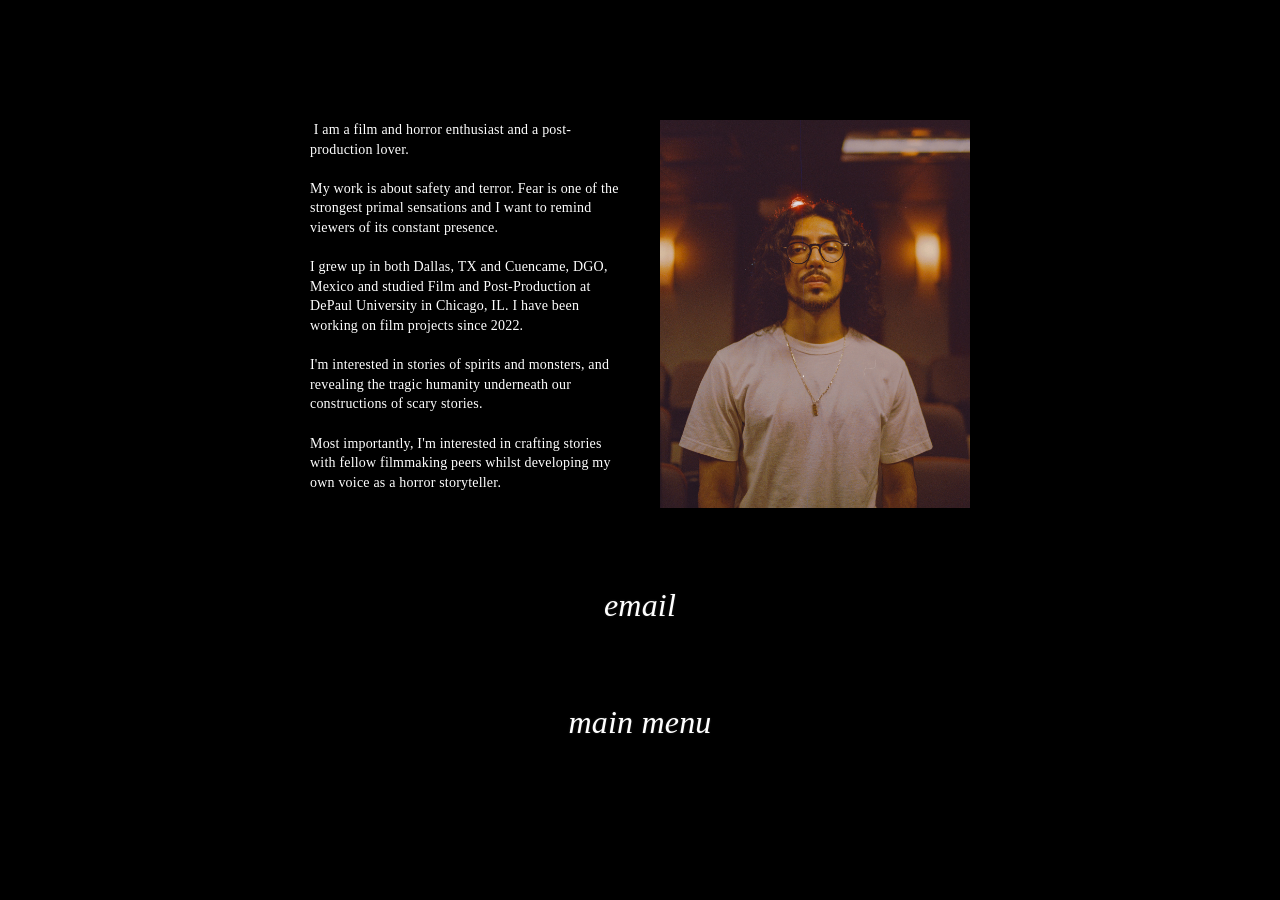
<file: about.html>
<!DOCTYPE html>
<html lang="en">
<head>
  <meta charset="UTF-8" />
  <meta name="viewport" content="width=device-width, initial-scale=1.0" />
  <title>About</title>

  <link rel="icon" type="image/png" sizes="16x16" href="assets/favicon_io/favicon-16x16.png">  <!-- Standard favicons -->
  <link rel="icon" type="image/png" sizes="32x32" href="assets/favicon_io/favicon-32x32.png">
  <link rel="shortcut icon" href="assets/favicon_io/favicon.ico">  <!-- Legacy favicon -->
  <link rel="apple-touch-icon" sizes="180x180" href="assets/favicon_io/apple-touch-icon.png">  <!-- Apple touch icon (iOS / iPadOS) -->
  <link rel="icon" type="image/png" sizes="192x192" href="assets/favicon_io/android-chrome-192x192.png">  <!-- Android Chrome / PWA icons -->
  <link rel="icon" type="image/png" sizes="512x512" href="assets/favicon_io/android-chrome-512x512.png">
  <link rel="manifest" href="assets/favicon_io/site.webmanifest">  <!-- Web manifest for PWA -->
  <link rel="stylesheet" href="css/style.css" />
</head>

<body class="about-page">
  <div class="bg-layer">
    <video class="background-video" autoplay muted loop playsinline preload="metadata">
      <source src="assets/loop_cam.mp4" type="video/mp4" />
    </video>
  </div>

  <div class="about-container">
    <div class="about-top">
      <div class="about-text">
          <p data-text-key="aboutMe">
          </p>
      </div>
      <div class="about-image">
          <img src="assets/mv00.jpg" alt="Portrait of MV">
      </div>
    </div>

    <div class="about-links">
          <a class="menu-button" href="mailto:mval.29k@proton.me" data-text-key="email">email</a>
          <div class="menu-spacer"></div>
          <a class="menu-button" href="index.html">main menu</a>
    </div>
  </div>

  <script type="module" src="js/app.js"></script>
</body>
</html>
</file>
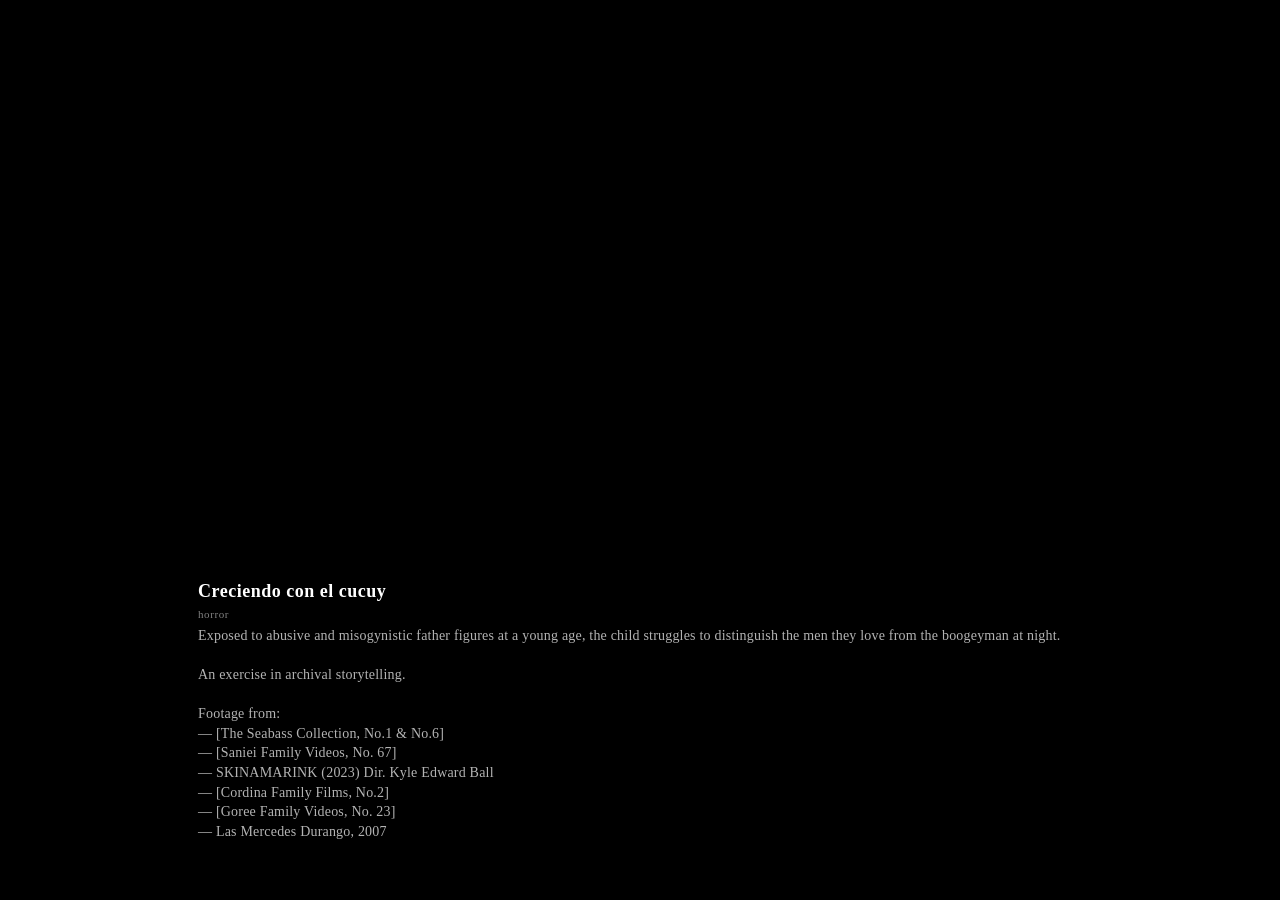
<file: carousel.html>
<!DOCTYPE html>
<html lang="en">
<head>
  <meta charset="UTF-8" />
  <meta name="viewport" content="width=device-width, initial-scale=1.0" />
  <title>Play All</title>

  <link rel="icon" type="image/png" sizes="16x16" href="assets/favicon_io/favicon-16x16.png">  <!-- Standard favicons -->
  <link rel="icon" type="image/png" sizes="32x32" href="assets/favicon_io/favicon-32x32.png">
  <link rel="shortcut icon" href="assets/favicon_io/favicon.ico">  <!-- Legacy favicon -->
  <link rel="apple-touch-icon" sizes="180x180" href="assets/favicon_io/apple-touch-icon.png">  <!-- Apple touch icon (iOS / iPadOS) -->
  <link rel="icon" type="image/png" sizes="192x192" href="assets/favicon_io/android-chrome-192x192.png">  <!-- Android Chrome / PWA icons -->
  <link rel="icon" type="image/png" sizes="512x512" href="assets/favicon_io/android-chrome-512x512.png">
  <link rel="manifest" href="assets/favicon_io/site.webmanifest">  <!-- Web manifest for PWA -->

  <link rel="stylesheet" href="css/style.css" />
</head>

<body class="carousel-page">
  <div id="carousel" class="carousel"></div>   <!-- Carousel Container -->
   <div class="chapter-nav"></div>

  <script type="module" src="js/carouselApp.js"></script>

</body>
</html>
</file>
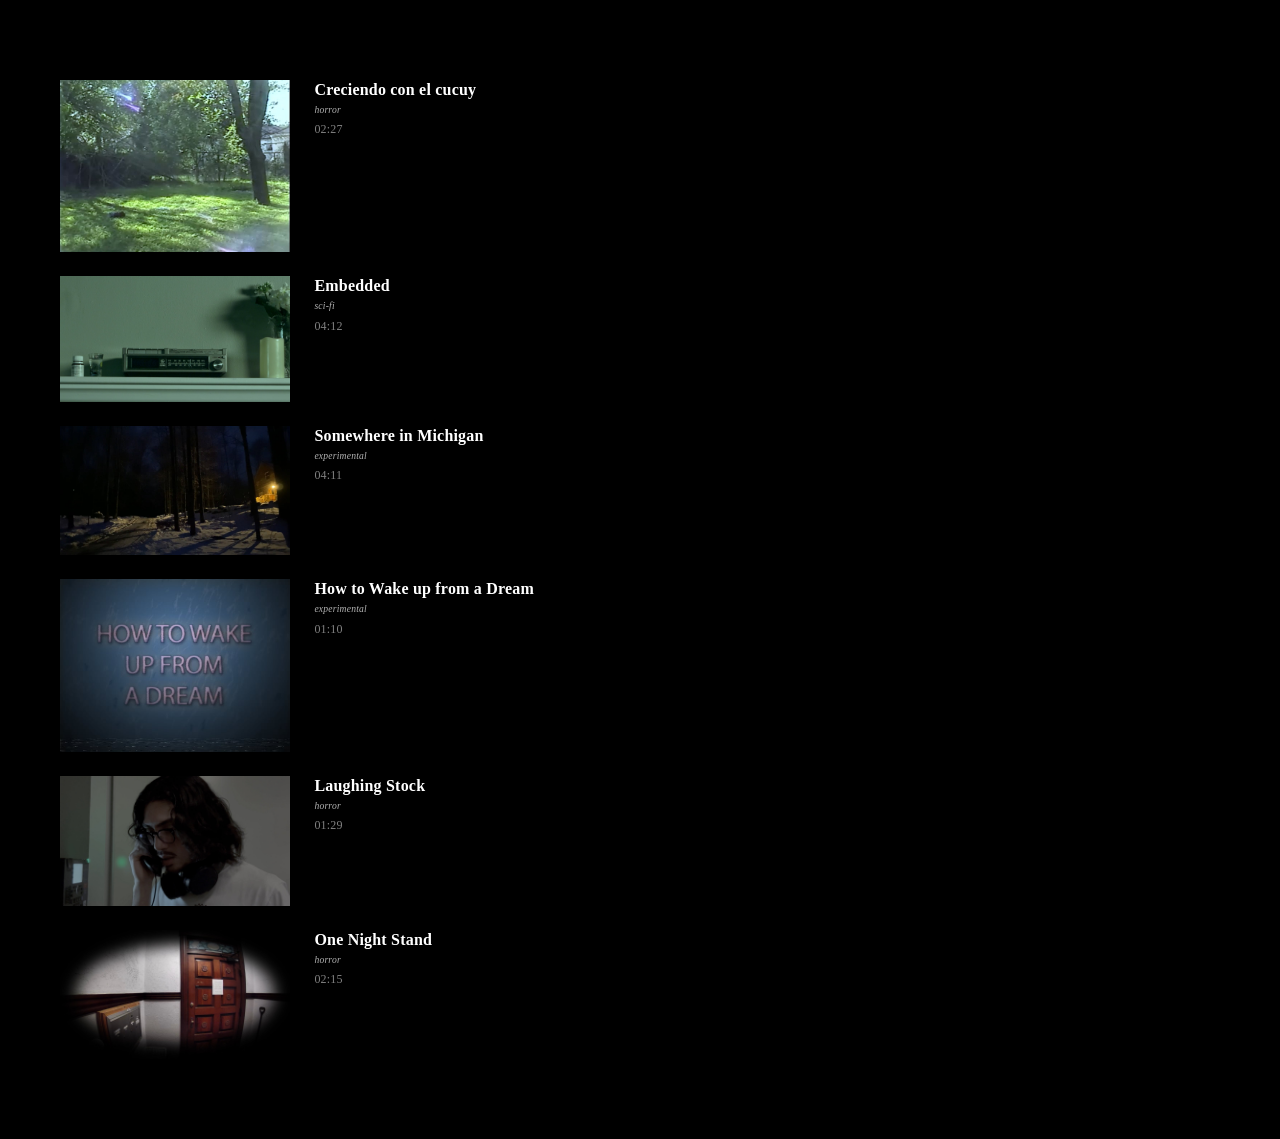
<file: projects.html>
<!DOCTYPE html>
<html lang="en">
<head>
  <meta charset="UTF-8" />
  <meta name="viewport" content="width=device-width, initial-scale=1.0" />
  <title>Project Selection</title>

  <link rel="icon" type="image/png" sizes="16x16" href="assets/favicon_io/favicon-16x16.png">
  <link rel="icon" type="image/png" sizes="32x32" href="assets/favicon_io/favicon-32x32.png">
  <link rel="shortcut icon" href="assets/favicon_io/favicon.ico">
  <link rel="apple-touch-icon" sizes="180x180" href="assets/favicon_io/apple-touch-icon.png">
  <link rel="icon" type="image/png" sizes="192x192" href="assets/favicon_io/android-chrome-192x192.png">
  <link rel="icon" type="image/png" sizes="512x512" href="assets/favicon_io/android-chrome-512x512.png">
  <link rel="manifest" href="assets/favicon_io/site.webmanifest">
  <link rel="stylesheet" href="css/style.css" />
</head>

<body class="projects-page">
  <div class="bg-layer">
    <video class="background-video" autoplay muted loop playsinline preload="metadata">
      <source src="assets/loop_cage.mp4" type="video/mp4" />
    </video>
  </div>

  <div id="project-list" class="project-list"></div>

  <script type="module" src="js/projectsApp.js"></script>
</body>
</html>
</file>
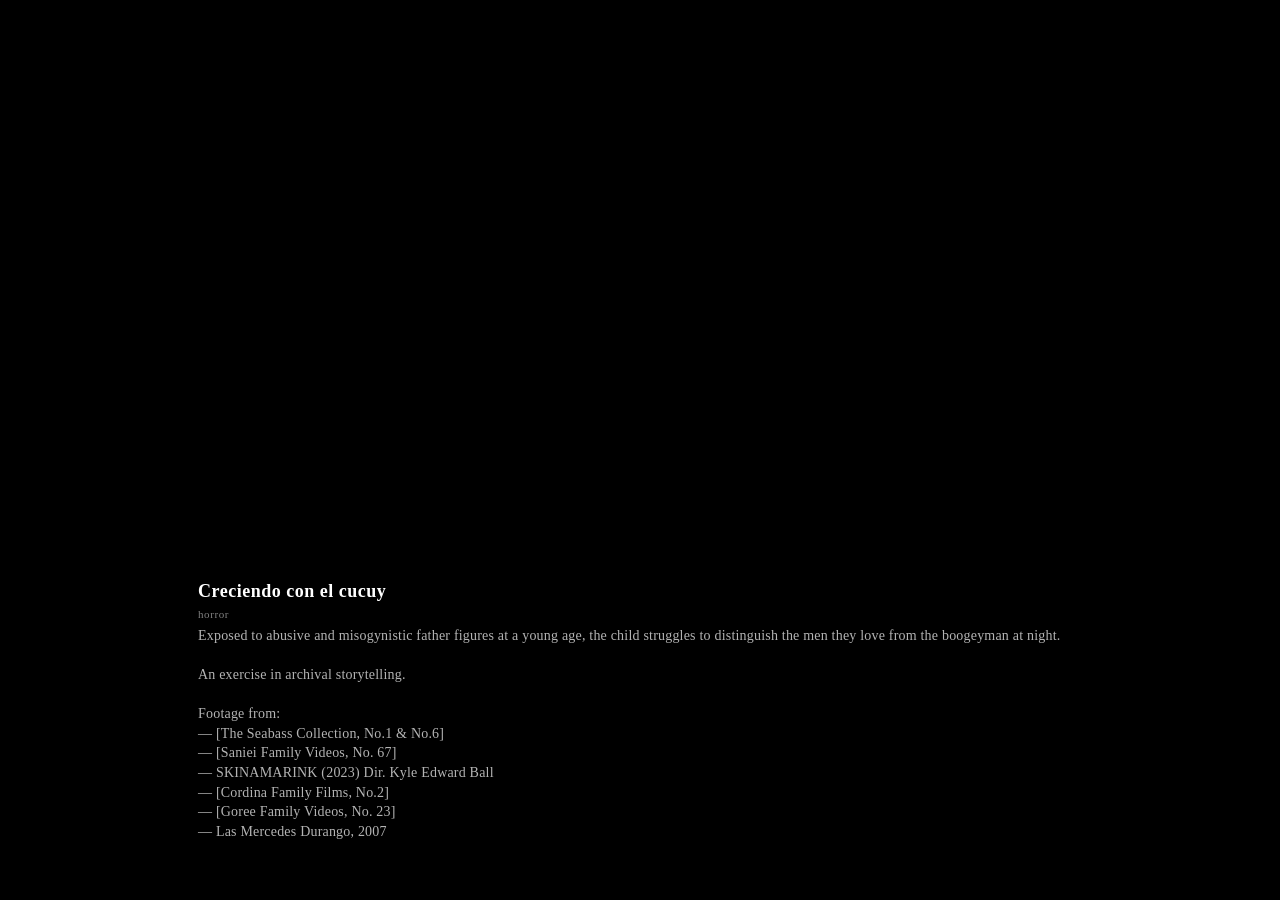
<file: reel.html>
<!DOCTYPE html>
<html lang="en">
<head>
  <meta charset="UTF-8" />
  <meta name="viewport" content="width=device-width, initial-scale=1.0" />
  <title>Reel</title>

  <link rel="icon" type="image/png" sizes="16x16" href="assets/favicon_io/favicon-16x16.png">
  <link rel="icon" type="image/png" sizes="32x32" href="assets/favicon_io/favicon-32x32.png">
  <link rel="shortcut icon" href="assets/favicon_io/favicon.ico">
  <link rel="apple-touch-icon" sizes="180x180" href="assets/favicon_io/apple-touch-icon.png">
  <link rel="icon" type="image/png" sizes="192x192" href="assets/favicon_io/android-chrome-192x192.png">
  <link rel="icon" type="image/png" sizes="512x512" href="assets/favicon_io/android-chrome-512x512.png">
  <link rel="manifest" href="assets/favicon_io/site.webmanifest">
  <link rel="stylesheet" href="css/style.css" />
</head>

<body class="carousel-page reel-page">
  <div id="carousel" class="carousel"></div>
   <div class="chapter-nav"></div>

  <script type="module" src="js/carouselApp.js"></script>
</body>
</html>
</file>
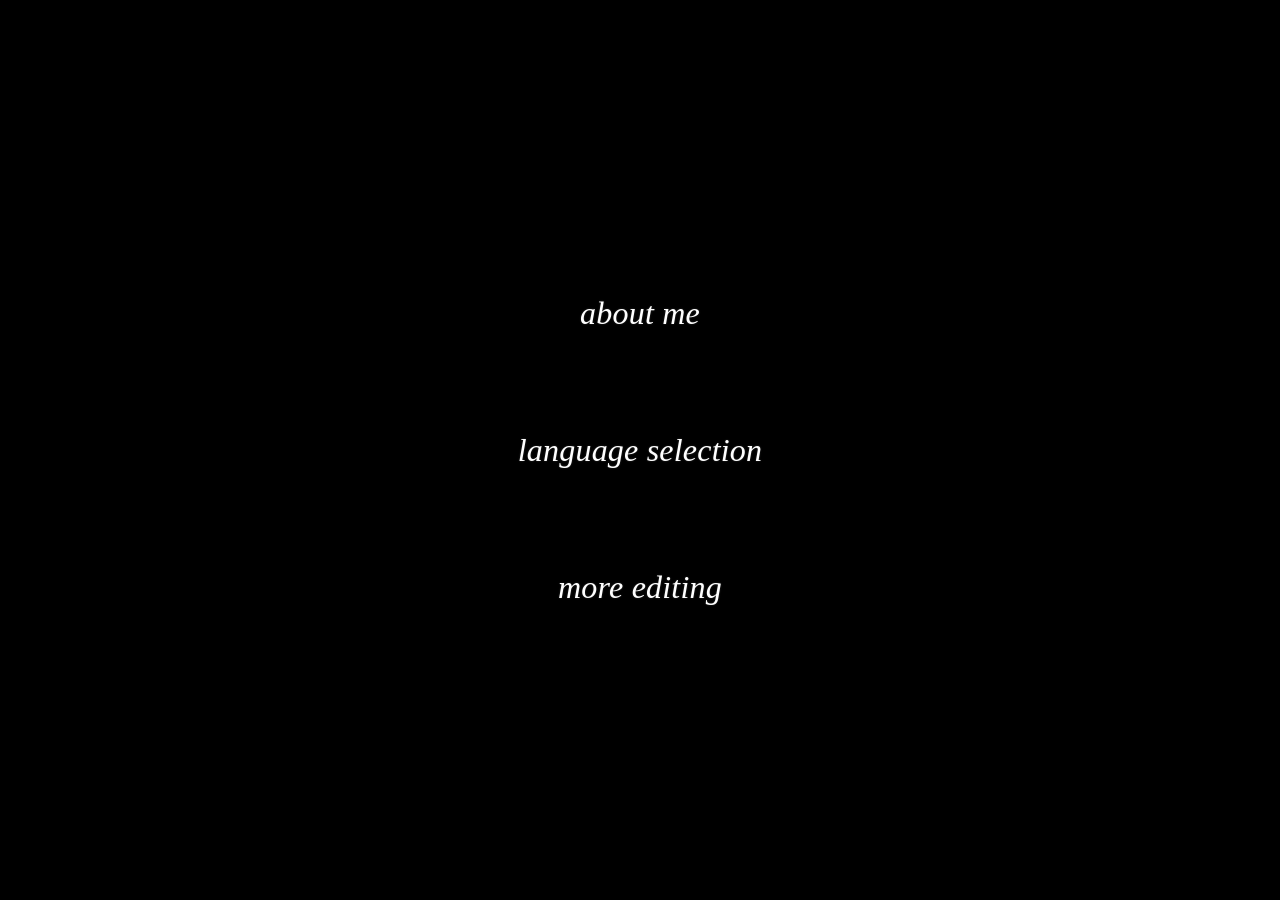
<file: special.html>
<!DOCTYPE html>
<html lang="en">
<head>
  <meta charset="UTF-8" />
  <meta name="viewport" content="width=device-width, initial-scale=1.0" />
  <meta name="color-scheme" content="dark">
  <title>Special Features</title>

  <link rel="icon" type="image/png" sizes="16x16" href="assets/favicon_io/favicon-16x16.png">
  <link rel="icon" type="image/png" sizes="32x32" href="assets/favicon_io/favicon-32x32.png">
  <link rel="shortcut icon" href="assets/favicon_io/favicon.ico">
  <link rel="apple-touch-icon" sizes="180x180" href="assets/favicon_io/apple-touch-icon.png">
  <link rel="icon" type="image/png" sizes="192x192" href="assets/favicon_io/android-chrome-192x192.png">
  <link rel="icon" type="image/png" sizes="512x512" href="assets/favicon_io/android-chrome-512x512.png">
  <link rel="manifest" href="assets/favicon_io/site.webmanifest">
  <link rel="stylesheet" href="css/style.css" />
</head>

<body class="dvd-page special-page">
  <div class="bg-layer">
    <video class="background-video" autoplay muted loop playsinline preload="metadata">
      <source src="assets/loop_house.mp4" type="video/mp4" />
    </video>
  </div>

  <div class="menu-container">
    <a class="menu-button" href="about.html" data-text-key="about"></a>
    <div class="menu-spacer"></div>
    <a class="menu-button" href="language.html" data-text-key="langHeader"></a>
    <div class="menu-spacer"></div>
    <a class="menu-button" href="carousel.html?set=other&mode=all">more editing</a>
  </div>

  <script type="module" src="js/app.js"></script>
</body>
</html>
</file>
<file: css/style.css>
/* =========================
   Base Reset
   ========================= */
* {
  margin: 0;
  padding: 0;
  box-sizing: border-box;
}

button:focus,
button:focus-visible,
.project-card:focus,
.project-card:focus-visible,
a:focus,
a:focus-visible {
  outline: none;
}

body {
  font-family: Georgia, "Times New Roman", Times, serif;
  font-weight: 400;
  letter-spacing: 0.2px;
  font-style: normal;
  font-display: swap;
  background: black;
  color: white;
  overflow-x: hidden;
}

button {
  font-family: inherit;
}

[data-text-key] {
  white-space: pre-wrap;
  word-break: break-word;
}

/* =========================
   Background Video Layer (Future-Proof)
   ========================= */
.bg-layer {
  position: fixed;
  inset: 0;
  z-index: 0;               /* Always bottom */
  overflow: hidden;
  pointer-events: none;      /* Never block UI */
}

.background-video {
  position: absolute;       /* Inside bg-layer */
  top: 0;
  left: 0;
  width: 100%;
  height: 100%;
  object-fit: cover;
}

/* About page video correction */
.about-page .background-video {
  filter:
    saturate(0.35)
    brightness(0.55)
    contrast(1.05);
}


body > *:not(.bg-layer) {
  position: relative;
  z-index: 1;
}

.page-content {
  position: relative;
  z-index: 1;
}

:root {
  --blur-x: -40px;
  --blur-y: 30px;
  --project-thumb-width: clamp(150px, 18vw, 240px);
  --project-gap: 24px;
  --transition-fast: 0.2s;
  --transition-medium: 0.4s;
  --transition-page: 0.8s;
}

/* =========================
   DVD Page Menu
   ========================= */
.menu-container {
  display: flex;
  flex-direction: column;
  justify-content: center;
  align-items: center;

  gap: clamp(30px, 3vh, 42px);

}

.menu-button {
  font-family: "Garamond", "Palatino Linotype", Palatino, serif;
  background: none;
  border: none;
  color: white;
  font-size: clamp(20px, 2.5vw, 48px);
  font-style: italic;
  text-transform: lowercase;
  cursor: pointer;
  transition: transform var(--transition-fast) ease;
  text-shadow: 0 0 2px rgba(255,255,255,0.2);
  text-decoration: none;
}

.menu-button:hover {
  transform: scale(1.06);
  text-shadow: 0 0 8px rgba(255, 255, 255, 0.4);
}

.menu-button.active,
.project-card.active {
  transform: scale(1.08);
  text-shadow: 0 0 8px rgba(255, 255, 255, 0.4);
}

.menu-spacer {
  height: 40px;
}

.page-content {
  height: 100vh;
  display: flex;
  flex-direction: column;
}

.title-block {
  height: 40vh;
  display: flex;
  justify-content: center;
  align-items: center;
  pointer-events: none;
}

.title-stack {
  position: relative;
  display: inline-block;
}

/* Base title styling */
.title-name {
  font-family: "IM Fell DW Pica", serif;
  font-size: clamp(36px, 6vw, 84px);
  letter-spacing: 0.03em;
  white-space: nowrap;
  max-width: 100vw;
}

/* Blur layer */
.title-name.blur {
  position: absolute;
  top: 0;
  left: 0;

  transform: translate(var(--blur-x), var(--blur-y));

  filter: blur(8px);
  opacity: 0.6;

  z-index: 0;
}

/* Name staggering */
.first-name {
  display: inline-block;
  transform: translateY(-4%);
}

.last-name {
  display: inline-block;
  margin-left: 0em;
  transform: translateY(4%);
  position: relative;
}

/* "Editor" label */
.title-sub {
  position: absolute;
  right: 0;
  bottom: -0.3em;

  font-family: "IM Fell DW Pica", serif;
  font-size: clamp(12px, 1.5vw, 22px);
  letter-spacing: 0.11em;
  white-space: nowrap;

  opacity: 0.85;
}

.page-content,
.about-container,
.menu-container,
.title-block {
  transition: opacity var(--transition-page) ease;
}

body.is-transitioning .page-content,
body.is-transitioning .about-container,
body.is-transitioning .menu-container,
body.is-transitioning .content-layer,
body.is-transitioning .carousel {
  opacity: 0;
}

/* =========================
   Carousel & Videos
   ========================= */
.carousel {
  height: 100vh;
  overflow-y: scroll;
  scroll-snap-type: y mandatory;
  scroll-padding-top: 0;
  scroll-behavior: smooth;
  -webkit-overflow-scrolling: touch;
  overscroll-behavior: none;
}

.carousel-section {
  height: 100vh;
  width: 100%;
  scroll-snap-align: start;
  scroll-snap-stop: always;
  display: flex;
  flex-direction: column;
  justify-content: center;
  align-items: center;
}

.video-container {
  width: 100%;
  max-width: 900px;
  aspect-ratio: 16 / 9;
  background: black;
  display: flex;
  justify-content: center;
  align-items: center;
}

.video-frame {
  width: 100%;
  height: 100%;
  border: none;
  display: block;

  opacity: 1;
  visibility: visible;
  transition: opacity 0.4s ease;
}

.video-meta {
  width: 100%;
  max-width: 900px;
  padding: 16px 8px 0 8px;
  display: flex;
  flex-direction: column;
  gap: 6px;
}

.video-title {
  font-size: 18px;
  letter-spacing: 0.5px;
}

.video-category {
  font-size: 11px;
  opacity: 0.5;
  letter-spacing: 0.6px;
}

.video-description {
  font-size: 14px;
  opacity: 0.7;
  line-height: 1.4;
  white-space: pre-wrap;
}

/* =========================
   Project Layout
   ========================= */

.project-list {
  padding: 80px 60px;
  display: flex;
  flex-direction: column;
  gap: var(--project-gap);
}

.project-card {
  display: flex;
  gap: var(--project-gap);
  align-items: flex-start;
  cursor: pointer;
  transition:
    transform var(--transition-fast) ease,
    opacity var(--transition-fast) ease;
  width: 100%;
  max-width: 100%;
}

.project-card:hover {
  transform: scale(1.015);
}

.project-card:active {
  transform: scale(1.03);
}

.project-thumbnail {
  flex: 0 0 var(--project-thumb-width);
  display: flex;
  align-items: flex-start;
  justify-content: center;
  overflow: hidden;
}

.project-thumbnail img {
  width: 100%;
  height: 100%;
  object-fit: cover;
}

.project-info {
  min-width: 0;
  flex: 1;
  display: flex;
  flex-direction: column;
  justify-content: flex-start;
  white-space: normal; /* wrap titles & descriptions */
}

.project-title {
  font-size: 1rem;
  white-space: nowrap;
  overflow: hidden;
  text-overflow: ellipsis;
  line-height: 1.25;
  margin-bottom: 4px;
}

.project-title span {
  display: inline-block;
}

.project-title.scrolling span {
  animation: title-scroll 4s ease-in-out infinite alternate;
}

@keyframes title-scroll {
  from {
    transform: translateX(0);
  }

  to {
    transform: translateX(calc(-1 * var(--overflow)));
  }
}

.project-description {
  font-size: 0.6rem;
  line-height: 1.3;
  opacity: 0.7;
  margin-bottom: 6px;
  font-style: italic;
  display: -webkit-box;
  -webkit-line-clamp: 1;
  -webkit-box-orient: vertical;
  overflow: hidden;
}

.project-runtime {
  font-size: 0.75rem;
  opacity: 0.5;
}

/* =========================
   About Page
   ========================= */

/* Fullscreen centered menu pages */
.language-page .menu-container,
.special-page .menu-container {
  min-height: 100vh;
}

.about-container {
  max-width: 700px;
  margin: 0 auto;
  padding: 120px 20px 80px 20px;
  min-height: 100vh;
  display: grid;
  grid-template-rows: auto 1fr;
}

.about-top {
  display: grid;
  grid-template-columns: 1fr 1fr;
  gap: 40px;
  align-items: start;
}

.about-text {
  font-size: 14px;
}
/* About text: preserve line breaks from translations */
.about-text p,
.about-text span,
.about-text div {
  line-height: 1.4;       /* optional, improves readability */
}

.about-image {
  display: flex;
  justify-content: center;
  align-items: flex-start;
}

.about-image img {
  width: 100%;
  max-width: 320px;
  height: auto;
  object-fit: contain;
}

.about-links {
  display: flex;
  flex-direction: column;
  justify-content: center;
  align-items: center;
  gap: 20px;
}

/* =========================
   Collage / BTS
   ========================= */
.bts-page {
  background: black;
  overflow-x: hidden;
}

.collage-layer {
  position: fixed;
  inset: 0;
  z-index: 0;
  pointer-events: none;
}

.content-layer {
  position: relative;
  z-index: 1;
}

.collage-item {
  position: absolute;
  width: 180px;
  height: auto;
  opacity: 0.9;
  image-rendering: auto;
}

.collage-item:nth-child(1) {
  top: 10%;
  left: 5%;
}

.collage-item:nth-child(2) {
  top: 40%;
  right: 10%;
  transform: rotate(-4deg);
}

.collage-item:nth-child(3) {
  bottom: 15%;
  left: 30%;
}

/* =========================
   Other / Utility
   ========================= */
@media (max-width: 768px) {
  .chapter-nav {
    display: none;
  }
}

@keyframes spin {
  to { transform: rotate(360deg); }
} 

@media (max-width: 768px) {
  .about-top {
    grid-template-columns: 1fr;
  }

  .about-image img {
    max-width: 70vw;
  }

@media (max-width: 768px) {

  .project-list {
    padding: 24px 12px;
  }

  .project-card {
    gap: 12px;
  }

  :root {
    --project-thumb-width: 110px;
  }

  .project-title {
    font-size: 0.85rem;
  }

  .project-description {
    font-size: 0.55rem;
  }

  .project-runtime {
    font-size: 0.65rem;
  }
}

}
</file>
